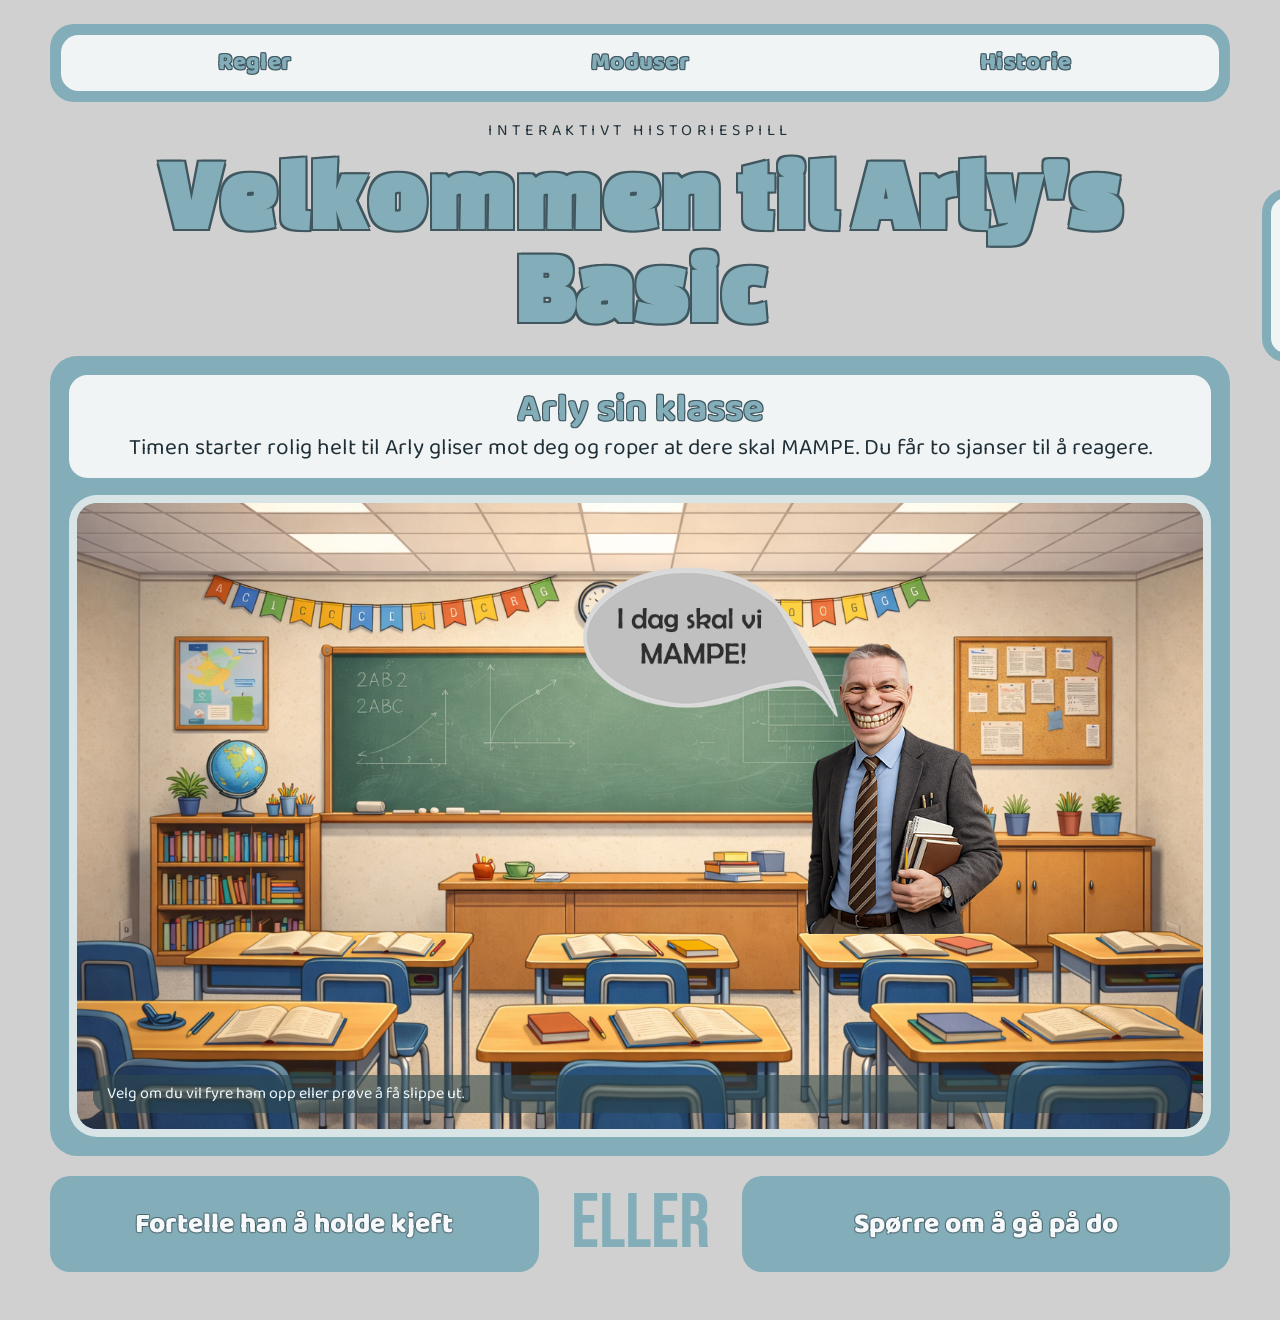
<file: index.html>
﻿<!DOCTYPE html>
<html lang="no">
<head>
  <meta charset="UTF-8" />
  <meta name="viewport" content="width=device-width, initial-scale=1.0" />
  <title>Velkommen til Arly's Basic</title>
  <link rel="preconnect" href="https://fonts.googleapis.com" />
  <link rel="preconnect" href="https://fonts.gstatic.com" crossorigin />
  <link href="https://fonts.googleapis.com/css2?family=Baloo+2:wght@600;700;800&family=Bebas+Neue&family=Changa+One:ital@0;1&display=swap" rel="stylesheet" />
  <link rel="stylesheet" href="style.css" />
</head>
<body data-theme="calm">
  <div class="site-shell">
    <nav class="top-nav" aria-label="Informasjon">
      <div class="top-nav__track">
        <a class="top-nav__button" href="rules.html">Regler</a>
        <a class="top-nav__button" href="modes.html">Moduser</a>
        <a class="top-nav__button" href="storyline.html">Historie</a>
      </div>
    </nav>

    <header class="hero">
      <p class="hero__eyebrow">Interaktivt historiespill</p>
      <h1 class="hero__title">Velkommen til Arly's <span>Basic</span></h1>
    </header>

    <aside class="ending-menu" aria-label="Oversikt over slutter">
      <p class="ending-menu__label">Slutter</p>
      <p class="ending-menu__count"><span id="endingCount">0</span> / <span id="endingTotal">0</span></p>
      <p class="ending-menu__text">Funnet i denne runden</p>
    </aside>

    <main class="story-app">
      <div class="story-main">
        <section class="story-card">
          <div class="story-card__copy">
            <h2 id="sceneTitle">Arly sin klasse</h2>
            <p id="sceneDescription">Velg ditt neste trekk.</p>
          </div>

          <figure class="story-card__frame">
            <img id="sceneImage" src="Images/Picture 1.png" alt="Arly i klasserommet" />
            <figcaption class="story-card__caption" id="sceneCaption">Velg ett av to trekk for å komme videre.</figcaption>
          </figure>
        </section>

        <section class="choice-strip" id="choiceStrip" aria-label="Valg">
          <button class="choice-button" id="choiceA" type="button"></button>
          <div class="choice-divider" aria-hidden="true">Eller</div>
          <button class="choice-button" id="choiceB" type="button"></button>
        </section>

        <section class="ending-panel" id="endingPanel" hidden>
          <h3 class="ending-panel__title" id="endingTitle"></h3>
          <p class="ending-panel__text" id="endingText"></p>
          <button class="restart-button" id="restartBtn" type="button">Start på nytt</button>
        </section>
      </div>
    </main>
  </div>

  <script src="script.js"></script>
</body>
</html>
</file>
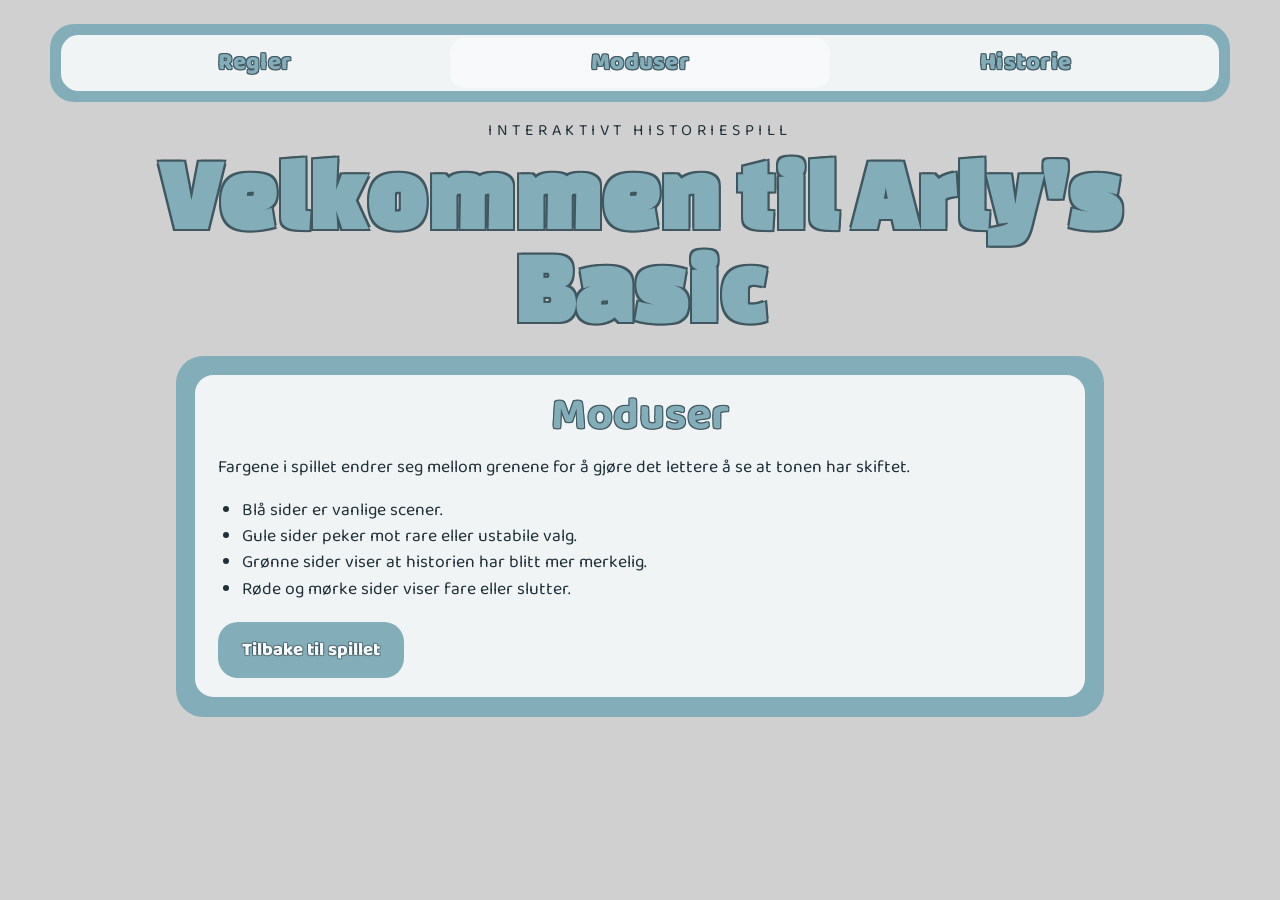
<file: modes.html>
<!DOCTYPE html>
<html lang="no">
<head>
  <meta charset="UTF-8" />
  <meta name="viewport" content="width=device-width, initial-scale=1.0" />
  <title>Moduser | Velkommen til Arly's Basic</title>
  <link rel="preconnect" href="https://fonts.googleapis.com" />
  <link rel="preconnect" href="https://fonts.gstatic.com" crossorigin />
  <link href="https://fonts.googleapis.com/css2?family=Baloo+2:wght@600;700;800&family=Bebas+Neue&family=Changa+One:ital@0;1&display=swap" rel="stylesheet" />
  <link rel="stylesheet" href="style.css" />
</head>
<body data-theme="calm">
  <div class="site-shell">
    <nav class="top-nav" aria-label="Informasjon">
      <div class="top-nav__track">
        <a class="top-nav__button" href="rules.html">Regler</a>
        <a class="top-nav__button is-active" href="modes.html">Moduser</a>
        <a class="top-nav__button" href="storyline.html">Historie</a>
      </div>
    </nav>

    <header class="hero">
      <p class="hero__eyebrow">Interaktivt historiespill</p>
      <h1 class="hero__title">Velkommen til Arly's <span>Basic</span></h1>
    </header>

    <main class="info-page">
      <section class="info-page__card">
        <div class="info-page__inner">
          <h2 class="info-page__title">Moduser</h2>
          <p class="info-page__text">Fargene i spillet endrer seg mellom grenene for å gjøre det lettere å se at tonen har skiftet.</p>
          <ul class="info-page__list">
            <li>Blå sider er vanlige scener.</li>
            <li>Gule sider peker mot rare eller ustabile valg.</li>
            <li>Grønne sider viser at historien har blitt mer merkelig.</li>
            <li>Røde og mørke sider viser fare eller slutter.</li>
          </ul>
          <a class="info-page__return" href="index.html">Tilbake til spillet</a>
        </div>
      </section>
    </main>
  </div>
</body>
</html>
</file>
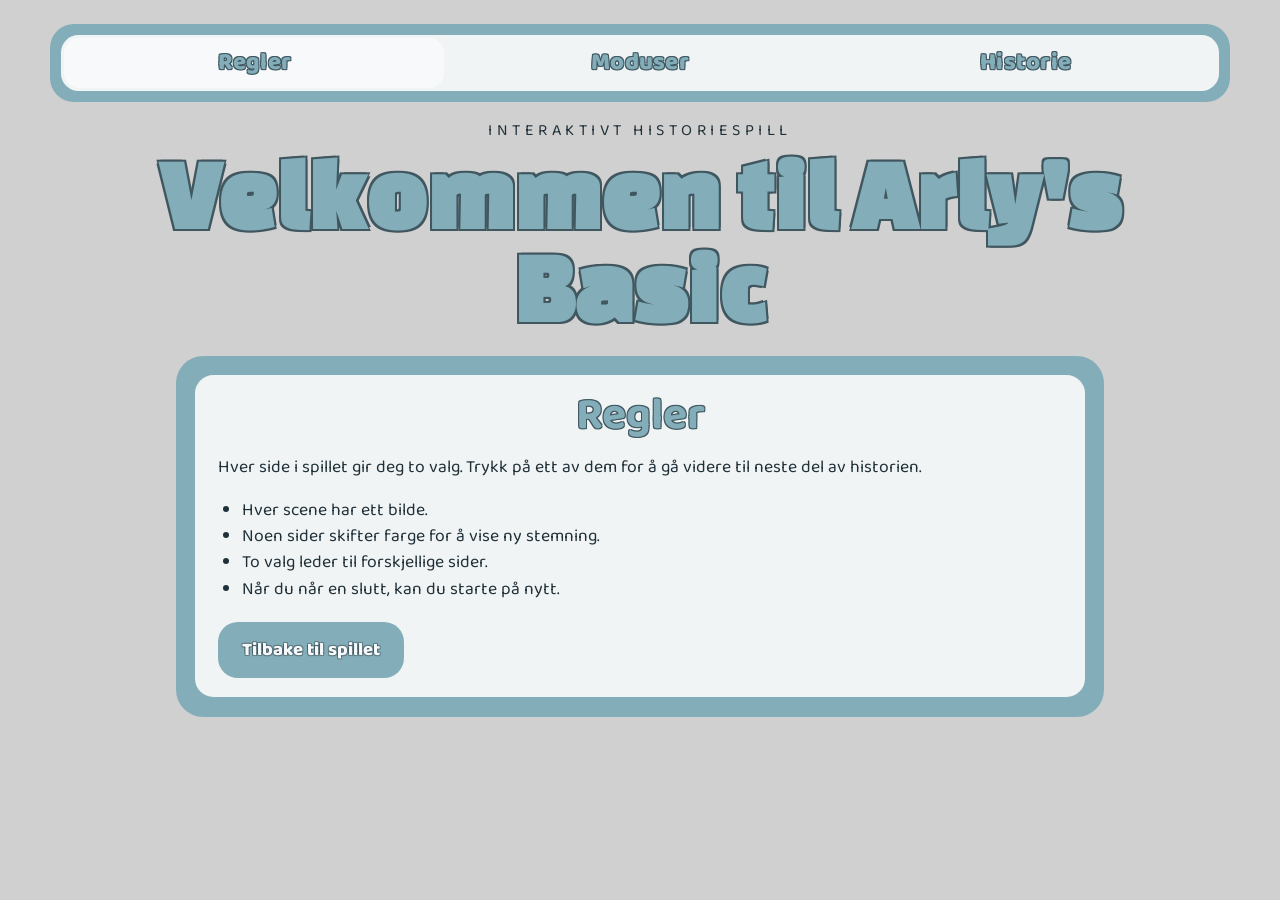
<file: rules.html>
<!DOCTYPE html>
<html lang="no">
<head>
  <meta charset="UTF-8" />
  <meta name="viewport" content="width=device-width, initial-scale=1.0" />
  <title>Regler | Velkommen til Arly's Basic</title>
  <link rel="preconnect" href="https://fonts.googleapis.com" />
  <link rel="preconnect" href="https://fonts.gstatic.com" crossorigin />
  <link href="https://fonts.googleapis.com/css2?family=Baloo+2:wght@600;700;800&family=Bebas+Neue&family=Changa+One:ital@0;1&display=swap" rel="stylesheet" />
  <link rel="stylesheet" href="style.css" />
</head>
<body data-theme="calm">
  <div class="site-shell">
    <nav class="top-nav" aria-label="Informasjon">
      <div class="top-nav__track">
        <a class="top-nav__button is-active" href="rules.html">Regler</a>
        <a class="top-nav__button" href="modes.html">Moduser</a>
        <a class="top-nav__button" href="storyline.html">Historie</a>
      </div>
    </nav>

    <header class="hero">
      <p class="hero__eyebrow">Interaktivt historiespill</p>
      <h1 class="hero__title">Velkommen til Arly's <span>Basic</span></h1>
    </header>

    <main class="info-page">
      <section class="info-page__card">
        <div class="info-page__inner">
          <h2 class="info-page__title">Regler</h2>
          <p class="info-page__text">Hver side i spillet gir deg to valg. Trykk på ett av dem for å gå videre til neste del av historien.</p>
          <ul class="info-page__list">
            <li>Hver scene har ett bilde.</li>
            <li>Noen sider skifter farge for å vise ny stemning.</li>
            <li>To valg leder til forskjellige sider.</li>
            <li>Når du når en slutt, kan du starte på nytt.</li>
          </ul>
          <a class="info-page__return" href="index.html">Tilbake til spillet</a>
        </div>
      </section>
    </main>
  </div>
</body>
</html>
</file>
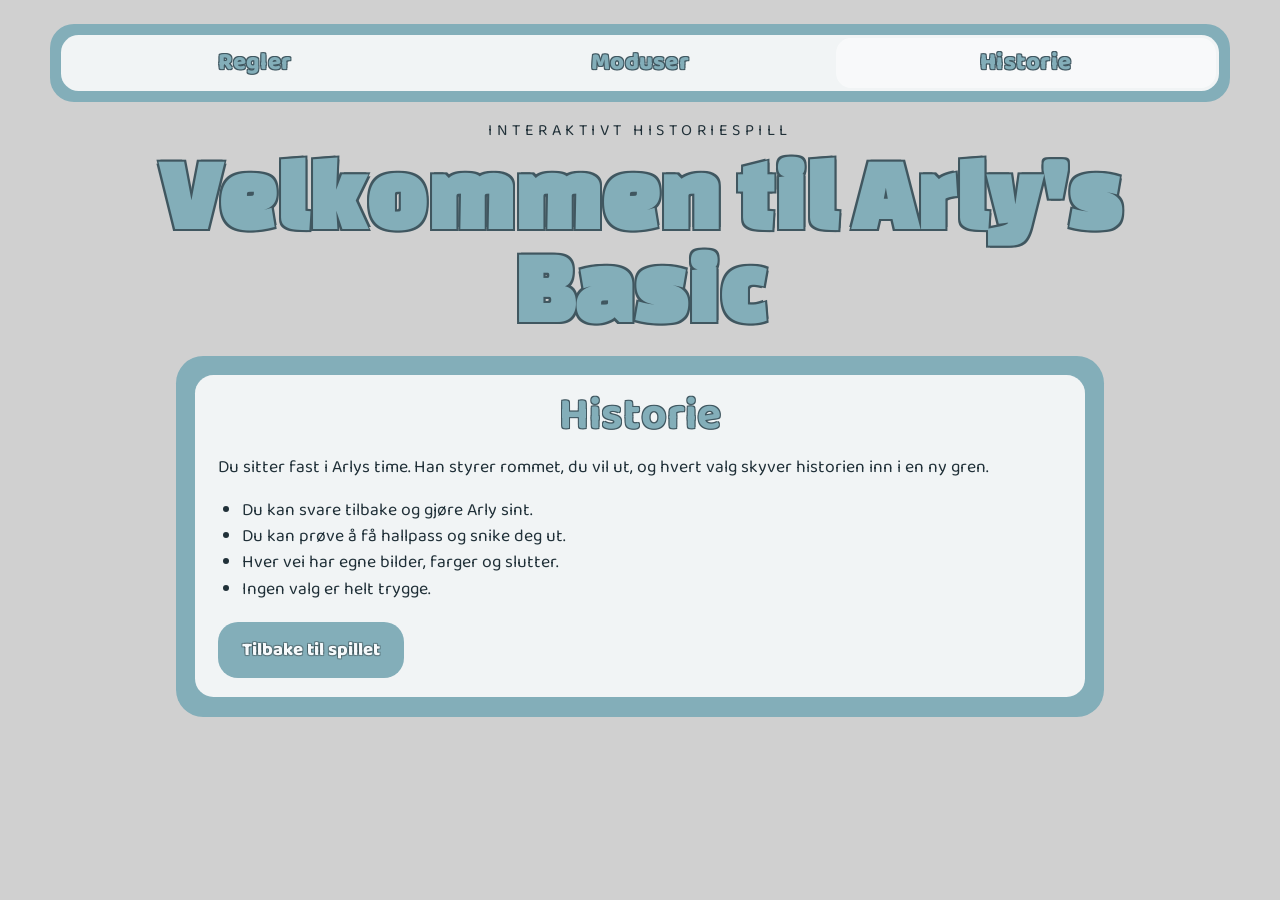
<file: storyline.html>
<!DOCTYPE html>
<html lang="no">
<head>
  <meta charset="UTF-8" />
  <meta name="viewport" content="width=device-width, initial-scale=1.0" />
  <title>Historie | Velkommen til Arly's Basic</title>
  <link rel="preconnect" href="https://fonts.googleapis.com" />
  <link rel="preconnect" href="https://fonts.gstatic.com" crossorigin />
  <link href="https://fonts.googleapis.com/css2?family=Baloo+2:wght@600;700;800&family=Bebas+Neue&family=Changa+One:ital@0;1&display=swap" rel="stylesheet" />
  <link rel="stylesheet" href="style.css" />
</head>
<body data-theme="calm">
  <div class="site-shell">
    <nav class="top-nav" aria-label="Informasjon">
      <div class="top-nav__track">
        <a class="top-nav__button" href="rules.html">Regler</a>
        <a class="top-nav__button" href="modes.html">Moduser</a>
        <a class="top-nav__button is-active" href="storyline.html">Historie</a>
      </div>
    </nav>

    <header class="hero">
      <p class="hero__eyebrow">Interaktivt historiespill</p>
      <h1 class="hero__title">Velkommen til Arly's <span>Basic</span></h1>
    </header>

    <main class="info-page">
      <section class="info-page__card">
        <div class="info-page__inner">
          <h2 class="info-page__title">Historie</h2>
          <p class="info-page__text">Du sitter fast i Arlys time. Han styrer rommet, du vil ut, og hvert valg skyver historien inn i en ny gren.</p>
          <ul class="info-page__list">
            <li>Du kan svare tilbake og gjøre Arly sint.</li>
            <li>Du kan prøve å få hallpass og snike deg ut.</li>
            <li>Hver vei har egne bilder, farger og slutter.</li>
            <li>Ingen valg er helt trygge.</li>
          </ul>
          <a class="info-page__return" href="index.html">Tilbake til spillet</a>
        </div>
      </section>
    </main>
  </div>
</body>
</html>
</file>
<file: style.css>
﻿:root {
  --page-background: #d0d0d0;
  --surface: #f1f4f5;
  --accent: #83aeb9;
  --headline: #83aeb9;
  --outline: #425963;
  --button-text: #f6fafb;
  --caption-background: rgba(18, 25, 29, 0.6);
  --caption-text: #f4fbff;
}

* {
  box-sizing: border-box;
}

body {
  margin: 0;
  min-height: 100vh;
  background: var(--page-background);
  color: #203038;
  font-family: "Baloo 2", "Segoe UI", sans-serif;
}

body[data-theme="calm"] {
  --page-background: #d0d0d0;
  --surface: #f1f4f5;
  --accent: #83aeb9;
  --headline: #83aeb9;
  --outline: #405760;
  --button-text: #f5f9fb;
  --caption-background: rgba(44, 71, 80, 0.62);
  --caption-text: #eef7fb;
}

body[data-theme="warning"] {
  --page-background: #e4b39c;
  --surface: #fff0ea;
  --accent: #d47c63;
  --headline: #b95d47;
  --outline: #5f2418;
  --button-text: #fff7f2;
  --caption-background: rgba(80, 31, 18, 0.66);
  --caption-text: #fff4ed;
}

body[data-theme="sun"] {
  --page-background: #e8e58a;
  --surface: #fffbe2;
  --accent: #e8df29;
  --headline: #e0d028;
  --outline: #756a14;
  --button-text: #7a6c00;
  --caption-background: rgba(101, 91, 10, 0.66);
  --caption-text: #fffde5;
}

body[data-theme="mint"] {
  --page-background: #71b47d;
  --surface: #dff2e3;
  --accent: #5d8d4d;
  --headline: #d8f3dd;
  --outline: #446044;
  --button-text: #eef8ec;
  --caption-background: rgba(33, 57, 28, 0.68);
  --caption-text: #f4fff2;
}

body[data-theme="danger"] {
  --page-background: #865151;
  --surface: #4d0909;
  --accent: #6d0000;
  --headline: #f6dcdc;
  --outline: #540707;
  --button-text: #fff2f2;
  --caption-background: rgba(19, 0, 0, 0.74);
  --caption-text: #fff0f0;
  color: #fbeeee;
}

body[data-theme="night"] {
  --page-background: #25364a;
  --surface: #112233;
  --accent: #5f92bf;
  --headline: #d8ebff;
  --outline: #1e3248;
  --button-text: #edf7ff;
  --caption-background: rgba(5, 17, 28, 0.8);
  --caption-text: #eaf7ff;
  color: #eef6fd;
}

a,
button {
  font: inherit;
}

[hidden] {
  display: none !important;
}

.site-shell {
  width: min(1180px, calc(100% - 2rem));
  margin: 0 auto;
  padding: 1.5rem 0 3rem;
  position: relative;
}

.top-nav {
  background: var(--accent);
  border-radius: 1.5rem;
  padding: 0.7rem;
}

.top-nav__track {
  display: grid;
  grid-template-columns: repeat(3, minmax(0, 1fr));
  gap: 0.35rem;
  background: var(--surface);
  border-radius: 1.1rem;
  padding: 0.2rem;
}

.top-nav__button {
  display: flex;
  align-items: center;
  justify-content: center;
  border: 0;
  min-height: 3.1rem;
  border-radius: 0.95rem;
  background: transparent;
  color: var(--headline);
  cursor: pointer;
  font-size: clamp(1.15rem, 2vw, 1.5rem);
  font-weight: 800;
  line-height: 1;
  letter-spacing: 0.01em;
  text-decoration: none;
  text-shadow:
    -1px -1px 0 var(--outline),
    1px -1px 0 var(--outline),
    -1px 1px 0 var(--outline),
    1px 1px 0 var(--outline);
}

.top-nav__button.is-active {
  background: rgba(255, 255, 255, 0.5);
}

.hero {
  text-align: center;
  margin: 1rem 0 1.5rem;
}

.hero__eyebrow {
  margin: 0 0 0.4rem;
  font-size: 1rem;
  letter-spacing: 0.28em;
  text-transform: uppercase;
}

.hero__title {
  margin: 0;
  color: var(--headline);
  font-family: "Changa One", "Baloo 2", sans-serif;
  font-size: clamp(3.7rem, 10vw, 6.3rem);
  line-height: 0.88;
  letter-spacing: 0.01em;
  text-shadow:
    -2px -2px 0 var(--outline),
    2px -2px 0 var(--outline),
    -2px 2px 0 var(--outline),
    2px 2px 0 var(--outline);
}

.hero__title span {
  display: block;
  margin-top: 0.3rem;
}

.story-app {
  display: block;
}

.ending-menu {
  position: absolute;
  top: 11.8rem;
  right: -14rem;
  width: 12rem;
  background: var(--surface);
  border: 0.6rem solid var(--accent);
  border-radius: 1.5rem;
  padding: 1rem;
  text-align: center;
}

.ending-menu__label,
.ending-menu__count,
.ending-menu__text {
  margin: 0;
}

.ending-menu__label {
  color: var(--headline);
  font-size: 1rem;
  font-weight: 800;
  letter-spacing: 0.14em;
  text-transform: uppercase;
  text-shadow:
    -1px -1px 0 var(--outline),
    1px -1px 0 var(--outline),
    -1px 1px 0 var(--outline),
    1px 1px 0 var(--outline);
}

.ending-menu__count {
  margin-top: 0.5rem;
  font-family: "Bebas Neue", "Baloo 2", sans-serif;
  font-size: 3rem;
  line-height: 1;
  color: var(--accent);
}

.ending-menu__text {
  margin-top: 0.35rem;
  font-size: 0.95rem;
  line-height: 1.2;
}

.story-main {
  display: grid;
  gap: 1.25rem;
}

.story-card {
  background: var(--accent);
  border-radius: 1.7rem;
  padding: 1.2rem;
}

.story-card__copy {
  background: var(--surface);
  border-radius: 1.15rem;
  padding: 1rem 1.2rem;
  margin-bottom: 1.05rem;
  text-align: center;
}

.story-card__copy h2,
.story-card__copy p {
  margin: 0;
}

.story-card__copy h2 {
  color: var(--headline);
  font-size: clamp(1.75rem, 4vw, 2.4rem);
  line-height: 1;
  text-shadow:
    -1px -1px 0 var(--outline),
    1px -1px 0 var(--outline),
    -1px 1px 0 var(--outline),
    1px 1px 0 var(--outline);
}

.story-card__copy p {
  margin-top: 0.35rem;
  font-size: clamp(1.05rem, 2.2vw, 1.42rem);
  line-height: 1.2;
}

.story-card__frame {
  margin: 0;
  position: relative;
  border-radius: 1.75rem;
  overflow: hidden;
  border: 0.5rem solid rgba(255, 255, 255, 0.72);
  aspect-ratio: 16 / 9;
  background: rgba(0, 0, 0, 0.08);
}

.story-card__frame img {
  display: block;
  width: 100%;
  height: 100%;
  object-fit: cover;
}

.story-card__caption {
  position: absolute;
  left: 1rem;
  right: 1rem;
  bottom: 1rem;
  margin: 0;
  padding: 0.65rem 0.85rem;
  border-radius: 1rem;
  background: var(--caption-background);
  color: var(--caption-text);
  font-size: 1rem;
  line-height: 1.12;
}

.choice-strip {
  display: grid;
  grid-template-columns: minmax(0, 1fr) auto minmax(0, 1fr);
  gap: 1rem;
  align-items: center;
}

.choice-button,
.restart-button {
  border: 0;
  border-radius: 1.25rem;
  background: var(--accent);
  color: var(--button-text);
  cursor: pointer;
  font-size: clamp(1.2rem, 2.5vw, 1.75rem);
  font-weight: 800;
  line-height: 1.05;
  min-height: 6rem;
  padding: 1rem 1.2rem;
  text-shadow:
    -1px -1px 0 rgba(0, 0, 0, 0.25),
    1px -1px 0 rgba(0, 0, 0, 0.25),
    -1px 1px 0 rgba(0, 0, 0, 0.25),
    1px 1px 0 rgba(0, 0, 0, 0.25);
}

body[data-theme="sun"] .choice-button,
body[data-theme="sun"] .restart-button {
  text-shadow: none;
}

.choice-divider {
  min-width: 7rem;
  padding: 0 1rem;
  color: var(--accent);
  font-family: "Bebas Neue", "Baloo 2", sans-serif;
  font-size: clamp(3.2rem, 7vw, 4.8rem);
  line-height: 1;
  text-align: center;
}

.ending-panel {
  padding: 1.2rem;
  border-radius: 1.45rem;
  background: var(--surface);
  text-align: center;
}

.ending-panel__title,
.ending-panel__text {
  margin: 0;
}

.ending-panel__title {
  font-size: clamp(1.8rem, 3.8vw, 2.45rem);
  line-height: 1;
}

.ending-panel__text {
  margin-top: 0.45rem;
  font-size: 1.06rem;
  line-height: 1.25;
}

.restart-button {
  margin-top: 1rem;
  min-height: 4.5rem;
  min-width: min(21rem, 100%);
}

.info-page {
  max-width: 58rem;
  margin: 0 auto;
}

.info-page__card {
  background: var(--accent);
  border-radius: 1.7rem;
  padding: 1.2rem;
}

.info-page__inner {
  background: var(--surface);
  border-radius: 1.15rem;
  padding: 1.2rem 1.4rem;
}

.info-page__title,
.info-page__text,
.info-page__list {
  margin: 0;
}

.info-page__title {
  color: var(--headline);
  font-size: clamp(2rem, 5vw, 2.8rem);
  line-height: 1;
  text-align: center;
  text-shadow:
    -1px -1px 0 var(--outline),
    1px -1px 0 var(--outline),
    -1px 1px 0 var(--outline),
    1px 1px 0 var(--outline);
}

.info-page__text {
  margin-top: 1rem;
  font-size: 1.1rem;
  line-height: 1.45;
}

.info-page__list {
  margin-top: 1rem;
  padding-left: 1.5rem;
  font-size: 1.1rem;
  line-height: 1.5;
}

.info-page__return {
  display: inline-flex;
  align-items: center;
  justify-content: center;
  margin-top: 1.25rem;
  min-height: 3.5rem;
  padding: 0.8rem 1.5rem;
  border-radius: 1.25rem;
  background: var(--accent);
  color: var(--button-text);
  font-size: 1.15rem;
  font-weight: 800;
  line-height: 1;
  text-decoration: none;
  text-shadow:
    -1px -1px 0 rgba(0, 0, 0, 0.25),
    1px -1px 0 rgba(0, 0, 0, 0.25),
    -1px 1px 0 rgba(0, 0, 0, 0.25),
    1px 1px 0 rgba(0, 0, 0, 0.25);
}

@media (max-width: 900px) {
}

@media (max-width: 820px) {
  .site-shell {
    width: min(100% - 1rem, 58rem);
    padding-top: 0.8rem;
  }

  .ending-menu {
    position: static;
    width: 100%;
    margin-bottom: 1rem;
  }

  .choice-strip {
    grid-template-columns: 1fr;
  }

  .choice-divider {
    min-width: 0;
    padding: 0;
  }
}

@media (max-width: 560px) {
  .site-shell {
    width: calc(100% - 0.75rem);
  }

  .top-nav {
    padding: 0.5rem;
  }

  .top-nav__track {
    grid-template-columns: 1fr;
  }

  .top-nav__button {
    min-height: 2.8rem;
  }

  .hero__title {
    font-size: clamp(3.2rem, 18vw, 4.6rem);
  }

  .story-card__caption {
    left: 0.65rem;
    right: 0.65rem;
    bottom: 0.65rem;
    font-size: 0.9rem;
  }

  .choice-button,
  .restart-button {
    min-height: 5.25rem;
    padding-inline: 1rem;
  }
}
</file>
